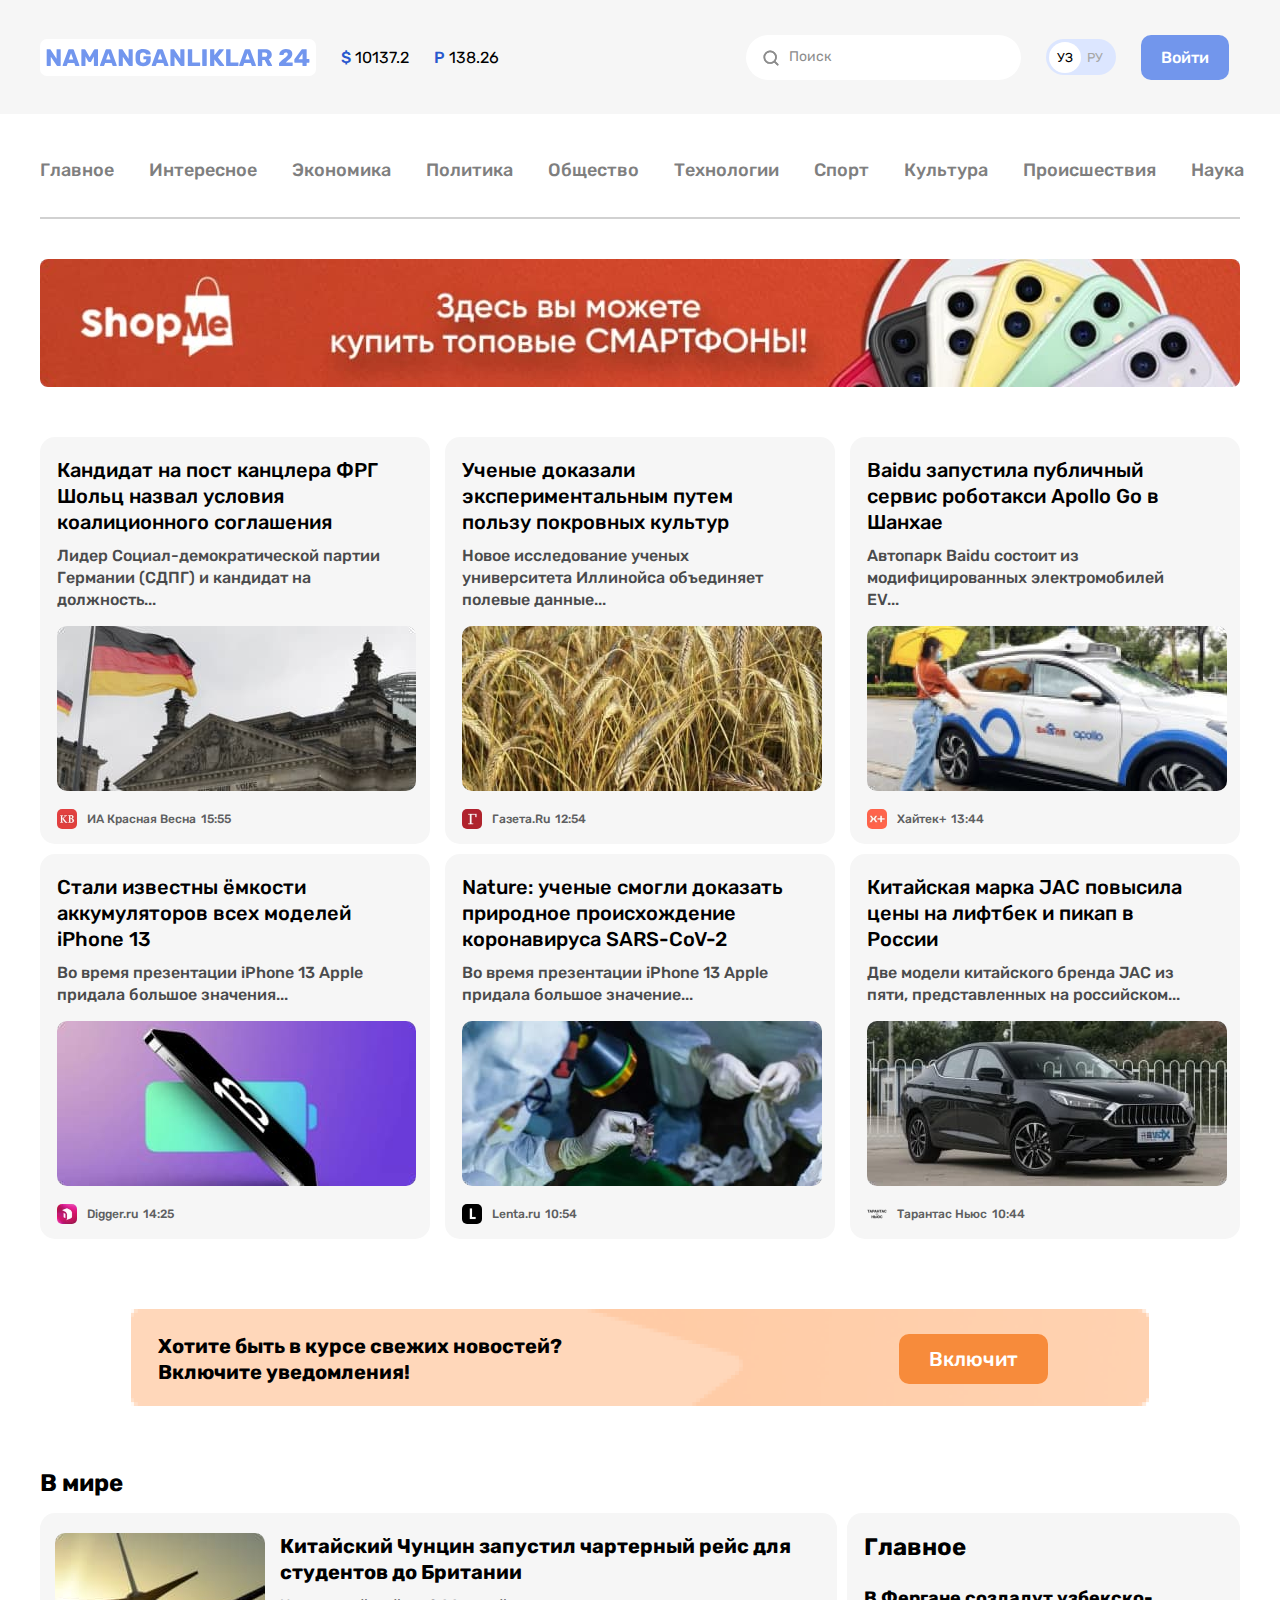
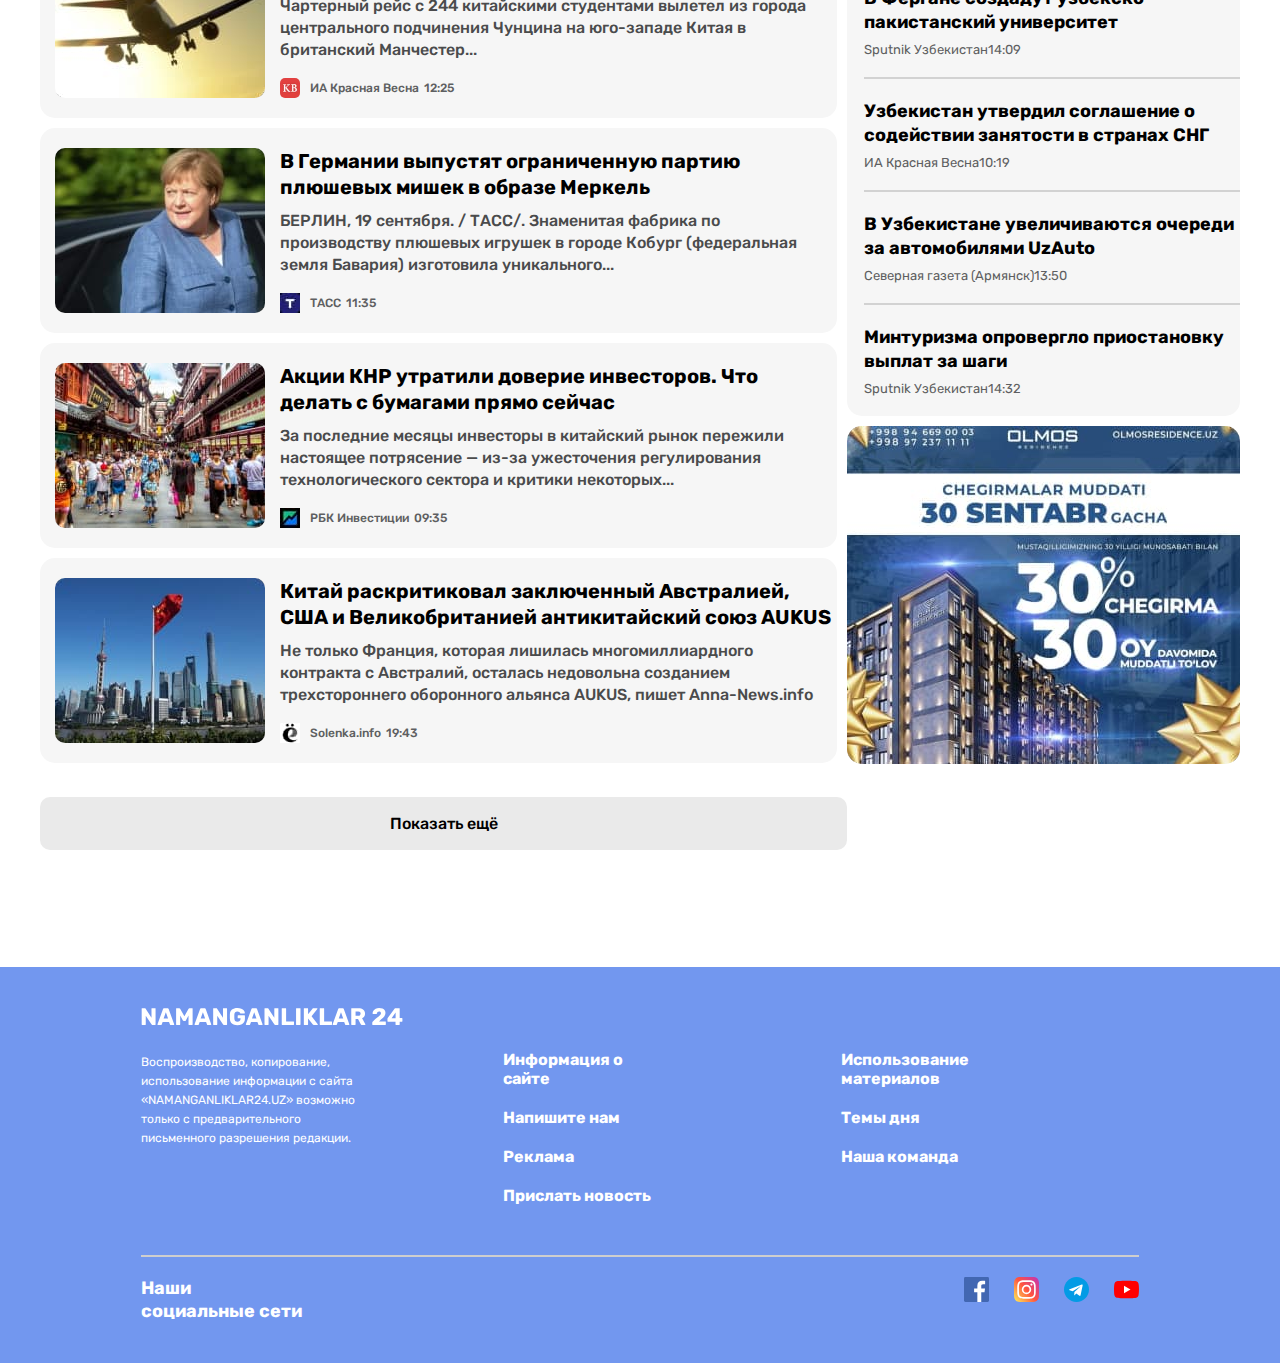
<file: index.html>
<!DOCTYPE html>
<html lang="en">
<head>
  <meta charset="UTF-8">
  <meta http-equiv="X-UA-Compatible" content="IE=edge">
  <meta name="viewport" content="width=device-width, initial-scale=1.0">
  <title>Namanganliklar 24</title>
  <link rel="stylesheet" href="./css/main.css">
</head>
<body>
  <header><!-- site header -->
    <section class="header-top"> <!-- section header top -->
      <div class="container">
        
        <h1 class="visually-hidden">Welcome to site "Namanganliklar 24"</h1>
        
        <div class="header-box"> <!-- header top -->
          <a class="site-logo-link" href="index.html"> <!-- site-logo-link -->
            <img class="site-logo" src="./images/logo.svg" alt="site logo">
            <!-- site-logo -->
          </a>
          
          
          <ol class="currency"> <!-- currency -->
            <li class="valuta first">
              <span class="icon">$</span>
              10137.2
            </li>
            <li class="valuta">
              <span class="icon">P</span> 
              138.26
            </li>
          </ol>
          
          <div class="ractangle"><!-- search section  -->
            <img class="search-img" src="./images/search.svg" alt="lupa" >
            <p class="search">
              Поиск
            </p> 
          </div> 
          
          <div class="translate">
            <!-- translate-section -->
            <a class="translate-uz" href="./index.html">
              УЗ
            </a>
            
            <a class="translate-ru" href="./index.html"> 
              РУ
            </a>
            
          </div>
          
          <a class="registration" href="#">
            Войти
          </a>
          
        </div>
        
      </div>
    </section>
    
    <section class="header-middle"> <!-- section site header middle -->
      
      <h2 class="visually-hidden">
        News list
      </h2>
      
      <div class="container">
        <nav class="site-nav">
          <ul class="header-list"> <!-- sections list -->
            <li class="header-sublist"> <!-- sections name -->
              <a class="header-section-link" href="#" >
                Главное
              </a>
            </li>
            <li class="header-sublist">
              <a class="header-section-link" href="./list.html">
                Интересное
              </a>
            </li>
            <li class="header-sublist">
              <a class="header-section-link" href="#">
                Экономика
              </a>
            </li>
            <li class="header-sublist">
              <a class="header-section-link" href="#">
                Политика
              </a>
            </li>
            <li class="header-sublist">
              <a class="header-section-link" href="#">
                Общество
              </a>
            </li>
            <li class="header-sublist">
              <a class="header-section-link" href="./article.html">
                Технологии
              </a>
            </li>
            <li class="header-sublist">
              <a class="header-section-link" href="#">
                Спорт
              </a>
            </li>
            <li class="header-sublist">
              <a class="header-section-link" href="#">
                Культура
              </a>
            </li>
            <li class="header-sublist">
              <a class="header-section-link" href="#">
                Происшествия
              </a>
            </li>
            <li class="header-sublist">
              <a class="header-section-link" href="#">
                Наука
              </a>
            </li>
          </ul>
          
          <span class="line"></span>
          
        </nav>
        
      </div>
    </section>
    
    <section class="header-bottom">
      <div class="container">
        
        <h2 class="visually-hidden">
          advertisement
        </h2>
        
        <aside class="adds">
          <a class="advertisement-link" href="https://www.shopme.uz" target="blank">
            <img class="advertisement" src="./images/adds.jpg"  alt="advertisement">
          </a>
        </aside>
      </div>
    </section>
    
  </header>
  
  
  <main class="site-main"><!-- site main -->
    <section class="main-top">
      <div class="container">
        
        <h2 class="visually-hidden">
          Blok news
        </h2>
        
        <ul class="main-list">
          <li class="main-sublist">
            <div class="main-textblok">
              <a class="main-link" href="#">
                <h3 class="main-title">
                  Кандидат на пост канцлера ФРГ Шольц назвал условия коалиционного соглашения
                </h3>
              </a>
              <p class="main-text">
                Лидер Социал-демократической партии Германии (СДПГ) и кандидат на должность...
              </p>
            </div>
            <img  class="main-pic"
            src="./images/Germany_flag.jpg" alt="news">
            <div class="timeblock">
              <img class="time-logo" src="./images/kilobayt.svg" alt="logo"> <p class="time-text"> ИА Красная Весна</p> <time class="time" datetime="15:55">15:55</time>
            </div>
          </li>
          <li class="main-sublist">
            <div class="main-textblok">
              <a class="main-link" href="#">
                <h3 class="main-title">
                  Ученые доказали экспериментальным путем пользу покровных культур
                </h3>
              </a>
              <p class="main-text">
                Новое исследование ученых университета Иллинойса объединяет полевые данные... 
              </p>
            </div>
            <img class="main-pic" src="./images/field.jpg" alt="news">
            
            <div class="timeblock">
              <img class="time-logo" src="./images/logog.svg" alt="logo"> <p class="time-text"> Газета.Ru </p> <time class="time" datetime="12:54">12:54</time>
            </div>
            
          </li>
          <li class="main-sublist main-item">
            <div class="main-textblok">
              <a class="main-link" href="#">
                <h3 class="main-title">
                  Baidu запустила публичный сервис роботакси Apollo Go в Шанхае
                </h3>
              </a>
              <p class="main-text">
                Автопарк Baidu состоит из модифицированных электромобилей EV... 
              </p>
            </div>
            <img class="main-pic" src="./images/car.jpg" alt="news">
            
            <div class="timeblock">
              <img class="time-logo" src="./images/logoj.svg" alt="logo"> <p class="time-text"> Хайтек+</p> <time class="time" datetime="13:44">13:44</time>
            </div>
            
          </li>
          <li class="main-sublist">
            <div class="main-textblok">
              <a class="main-link" href="#">
                <h3 class="main-title">
                  Стали известны ёмкости аккумуляторов всех моделей iPhone 13
                </h3>
              </a>
              <p class="main-text">
                Во время презентации iPhone 13 Apple придала большое значения...
              </p>
            </div>
            <img class="main-pic" src="./images/iphone.jpg" alt="news">
            
            <div class="timeblock">
              <img class="time-logo" src="./images/logotime.svg" alt="logo"> <p class="time-text">Digger.ru
              </p> <time class="time" datetime="14:25">14:25</time>
            </div>
            
          </li>
          <li class="main-sublist">
            <div class="main-textblok">
              <a class="main-link" href="#">
                <h3 class="main-title">
                  Nature: ученые смогли доказать природное происхождение коронавируса SARS-CoV-2
                </h3>
              </a>
              <p class="main-text">
                Во время презентации iPhone 13 Apple придала большое значение...
              </p>
            </div>
            <img class="main-pic" src="./images/sars.jpg" alt="news">
            
            <div class="timeblock">
              <img class="time-logo" src="./images/logofirst.svg" alt="logo"> <p class="time-text">Lenta.ru</p> <time class="time" datetime="10:54"> 10:54</time>
            </div>
            
          </li>
          <li class="main-sublist main-item">
            <div class="main-textblok">
              <a class="main-link" href="#">
                <h3 class="main-title">
                  Китайская марка JAC повысила цены на лифтбек и пикап в России
                </h3>
              </a>
              <p class="main-text">
                Две модели китайского бренда JAC из пяти, представленных на российском...
              </p>
            </div>
            <img class="main-pic" src="./images/black_car.jpg" alt="news">
            
            <div class="timeblock">
              <img class="time-logo" src="./images/logotext.svg" alt="logo"> <p class="time-text">Тарантас Ньюс </p> <time class="time" datetime="10:44">10:44</time>
            </div>
            
          </li>
        </ul>
      </div>
    </section>
    
    <section class="main-top-widget"> <!-- site modal -->
      <div class="container">
        <div class="main-widget">
          <div class="title-box">
            <h3 class="widget-title">
              Хотите быть в курсе свежих новостей?  Включите уведомления!
            </h3>
          </div>
          
          <a class="widget-link" href="#">
            Включит 
          </a>
          
        </div>
      </div>
    </section>
    
    <section class="main-middle">
      <div class="container">
        
        <h2 class="world-news-title">
          В мире
        </h2>
        
        <div class="news">
          
          <div class="world-news"> 
            
            <ul class="news-list">
              
              <li class="news-item"> <!-- news-list -->
                <img class="world-news-img" src="./images/plane.jpg" alt="British airlanes plane"> <!-- newsimage -->
                <div class="middle-boxs">
                  <a class="news-title-link" href="#">
                    <h3 class="news-title"> <!-- news title -->
                      Китайский Чунцин запустил чартерный рейс для студентов до Британии
                    </h3>
                  </a>
                  <p class="world-news-text"> <!-- news text -->
                    Чартерный рейс с 244 китайскими студентами вылетел из города центрального подчинения Чунцина на юго-западе Китая в британский Манчестер...
                  </p>
                  
                  <div class="time-box"> <!-- news time -->
                    <img class="time-img" src="./images/kilobayt.svg" alt="ИА Красная Весна">
                    <p class="time-text">
                      ИА Красная Весна 
                    </p>
                    <time class="time" datetime="12:25">
                      12:25
                    </time>
                  </div>
                  
                </div> 
                
                
                
              </li>
              
              <li class="news-item"> <!-- news-list -->
                <img class="world-news-img" src="./images/Markel.jpg" alt="Angela Markel"> <!-- news image -->
                <div class="middle-boxs">
                  <a class="news-title-link" href="#">
                    <h3 class="news-title"> <!-- news title -->
                      В Германии выпустят ограниченную партию плюшевых мишек в образе Меркель
                    </h3>
                  </a>
                  <p class="world-news-text"> <!-- news text -->
                    БЕРЛИН, 19 сентября. / ТАСС/. Знаменитая фабрика по производству плюшевых игрушек в городе Кобург (федеральная земля Бавария) изготовила уникального...
                  </p>
                  
                  <div class="time-box"> <!-- news time -->
                    <img class="time-img" src="./images/t.jpg" alt="TACC information agency">
                    <p class="time-text">
                      ТАСС 
                    </p>
                    <time class="time" datetime="11:35">
                      11:35
                    </time>
                  </div>
                  
                </div>
                
              </li>
              
              <li class="news-item"> <!-- news-list -->
                <img class="world-news-img" src="./images/china.jpg" alt="SKR"> <!-- news image -->
                <div class="middle-boxs">
                  <a class="news-title-link" href="#">
                    <h3 class="news-title"> <!-- news title -->
                      Акции КНР утратили доверие инвесторов. Что делать с бумагами прямо сейчас
                    </h3>
                  </a>
                  <p class="world-news-text"> <!-- news text -->
                    За последние месяцы инвесторы в китайский рынок пережили настоящее потрясение — из-за ужесточения регулирования технологического сектора и критики некоторых...
                  </p>
                  
                  <div class="time-box"> <!-- news time -->
                    <img class="time-img" src="./images/dinamic.jpg" alt="РБК Инвестиции">
                    <p class="time-text">
                      РБК Инвестиции 
                    </p>
                    <time class="time" datetime="09:35">
                      09:35
                    </time>
                  </div>
                  
                </div>
                
              </li>
              
              <li class="news-item"> <!-- news-list -->
                <img class="world-news-img" src="./images/flag.jpg" alt="China's flag"> <!-- news image -->
                <div class="middle-boxs">
                  <a class="news-title-link" href="#">
                    <h3 class="news-title titles"> <!-- news title -->
                      Китай раскритиковал заключенный Австралией, США и Великобританией антикитайский союз AUKUS
                    </h3>
                  </a>
                  <p class="world-news-text texts"> <!-- news text -->
                    Не только Франция, которая лишилась многомиллиардного контракта с Австралий, осталась недовольна созданием трехстороннего оборонного альянса AUKUS, пишет Anna-News.info
                  </p>
                  
                  <div class="time-box"> <!-- news time -->
                    <img class="time-img" src="./images/icon.jpg" alt="Solenka.info">
                    <p class="time-text">
                      Solenka.info 
                    </p>
                    <time class="time" datetime="19:43">
                      19:43
                    </time>
                  </div>
                  
                </div>
              </li>
            </ul>
            
            <a class="view-link" href="./list.html">
              Показать ещё 
            </a>
            
          </div>
          
          <div class="local-news">
            
            <ul class="local-list">
              
              <li class="local-item">
                <h2 class="local-news-title">
                  Главное
                </h2>
                <a class="local-link" href="#">
                  <h3 class="local-title">
                    В Фергане создадут узбекско-пакистанский университет
                  </h3>
                </a>
                <div class="local-time">
                  <p class="local-time-source">
                    Sputnik Узбекистан 
                  </p>
                  <time class="local-time" datetime="14:09">
                    14:09
                  </time>
                </div>
                
                <span class="local-line"></span>
                
              </li>
              
              <li class="local-item">
                <a class="local-link" href="#">
                  <h3 class="local-title">
                    Узбекистан утвердил соглашение о содействии занятости в странах СНГ
                  </h3>
                </a>
                <div class="local-time">
                  <p class="local-time-source">
                    ИА Красная Весна 
                  </p>
                  <time class="local-time" datetime="10:19">
                    10:19
                  </time>
                </div>
                
                <span class="local-line"></span>
                
              </li>
              
              <li class="local-item">
                <a class="local-link" href="#">
                  <h3 class="local-title">
                    В Узбекистане увеличиваются очереди за автомобилями UzAuto
                  </h3>
                </a>
                <div class="local-time">
                  <p class="local-time-source">
                    Северная газета (Армянск) 
                  </p>
                  <time class="local-time" datetime="13:50">
                    13:50
                  </time>
                </div>
                
                <span class="local-line"></span>
                
              </li>
              
              <li class="local-item">
                <a class="local-link" href="#">
                  <h3 class="local-title">
                    Минтуризма опровергло приостановку выплат за шаги
                  </h3>
                </a>
                <div class="local-time">
                  <p class="local-time-source">
                    Sputnik Узбекистан 
                  </p>
                  <time class="local-time" datetime="14:32">
                    14:32
                  </time>
                </div>
                
              </li>
            </ul>
            
            <aside class="ads">
              <a class="ads-link" href="https://olmosresidence.uz/" target="blank">
                <img class="ads-img" src="./images/ads.jpg" alt="olmos revisence" >
              </a>
            </aside>
            
          </div>
          
        </div>
        
      </div>
    </section>
    
  </main>
  
  <footer class="site-footer">
    <div class="footer-container">
      <div class="footer-box">
        <div class="about-site">
          <a class="footer-logo-link" href="./index.html">
            <img class="footer-logo" src="./images/footer.svg" alt="site name">
          </a>
          <div class="footer-about-sites">
            <p class="footer-about-site">
              Воспроизводство, копирование, использование информации с сайта «NAMANGANLIKLAR24.UZ» возможно только с предварительного письменного разрешения редакции.
            </p>
          </div>
        </div>
        <div class="footer-menu"><!-- footer menu -->
          <ul class="footer-list"><!-- footer- left -list -->
            <li class="footer-item">
              <a class="footer-link" href="#">
                <strong class="footer-title">
                  Информация о сайте
                </strong>
              </a>
            </li>
            
            <li class="footer-item">
              <a class="footer-link" href="#">
                <strong class="footer-title">
                  Напишите нам
                </strong>
              </a>
            </li>
            
            <li class="footer-item">
              <a class="footer-link" href="#">
                <strong class="footer-title">
                  Реклама
                </strong>
              </a>
            </li>
            
            <li class="footer-item">
              <a class="footer-link" href="#">
                <strong class="footer-title">
                  Прислать новость
                </strong>
              </a>
            </li>
          </ul>
          
          <ul class="footer-list"><!-- footer-right-list -->
            <li class="footer-item">
              <a class="footer-link" href="#">
                <strong class="footer-title">
                  Использование материалов
                </strong>
              </a>
            </li>
            
            <li class="footer-item">
              <a class="footer-link" href="#">
                <strong class="footer-title">
                  Темы дня
                </strong>
              </a>
            </li>
            
            <li class="footer-item">
              <a class="footer-link" href="#">
                <strong class="footer-title">
                  Наша команда
                </strong>
              </a>
            </li>
          </ul>
          
        </div>
      </div>
      
      <span class="footer-line"></span>
      
      <div class="footer-social-page"> <!-- footer socail pages  -->
        
        <div class="pages-title">
          <strong class="social-pages">
            Наши социальные сети
          </strong>
        </div>
        
        <ul class="social-network">
          <li class="social-item"><!-- facebook -->
            <a class="social-networking-link" href="https://www.facebook.com/namanganliklar24" target="blank">
              <img class="social-img" src="./images/facebook.svg" alt="facebook icon">
            </a>
          </li>
          
          <li class="social-item"><!-- instagram -->
            <a class="social-networking-link" href="https://www.instagram.com/namanganliklar24.uz/" target="blank">
              <img class="social-img" src="./images/instagram.svg" alt="instagram icon">
            </a>
          </li>
          
          <li class="social-item"><!-- telegram -->
            <a class="social-networking-link" href="https://telegram.me/s/namanganliklar?q=%23NAMANGANLIKLARr" target="blank">
              <img class="social-img" src="./images/telegram.svg" alt="telegram icon">
            </a>
          </li>
          
          <li class="social-item"><!-- youtube -->
            <a class="social-networking-link" href="https://www.youtube.com/channel/UC3qE3XZY4VpzOEAWNxgYrzQ" target="blank">
              <img class="social-img" src="./images/youtube.svg" alt="youtube icon">
            </a>
          </li>
          
        </ul>
        
      </div>
    </div>
  </footer>
  
</body>
</html>
</file>
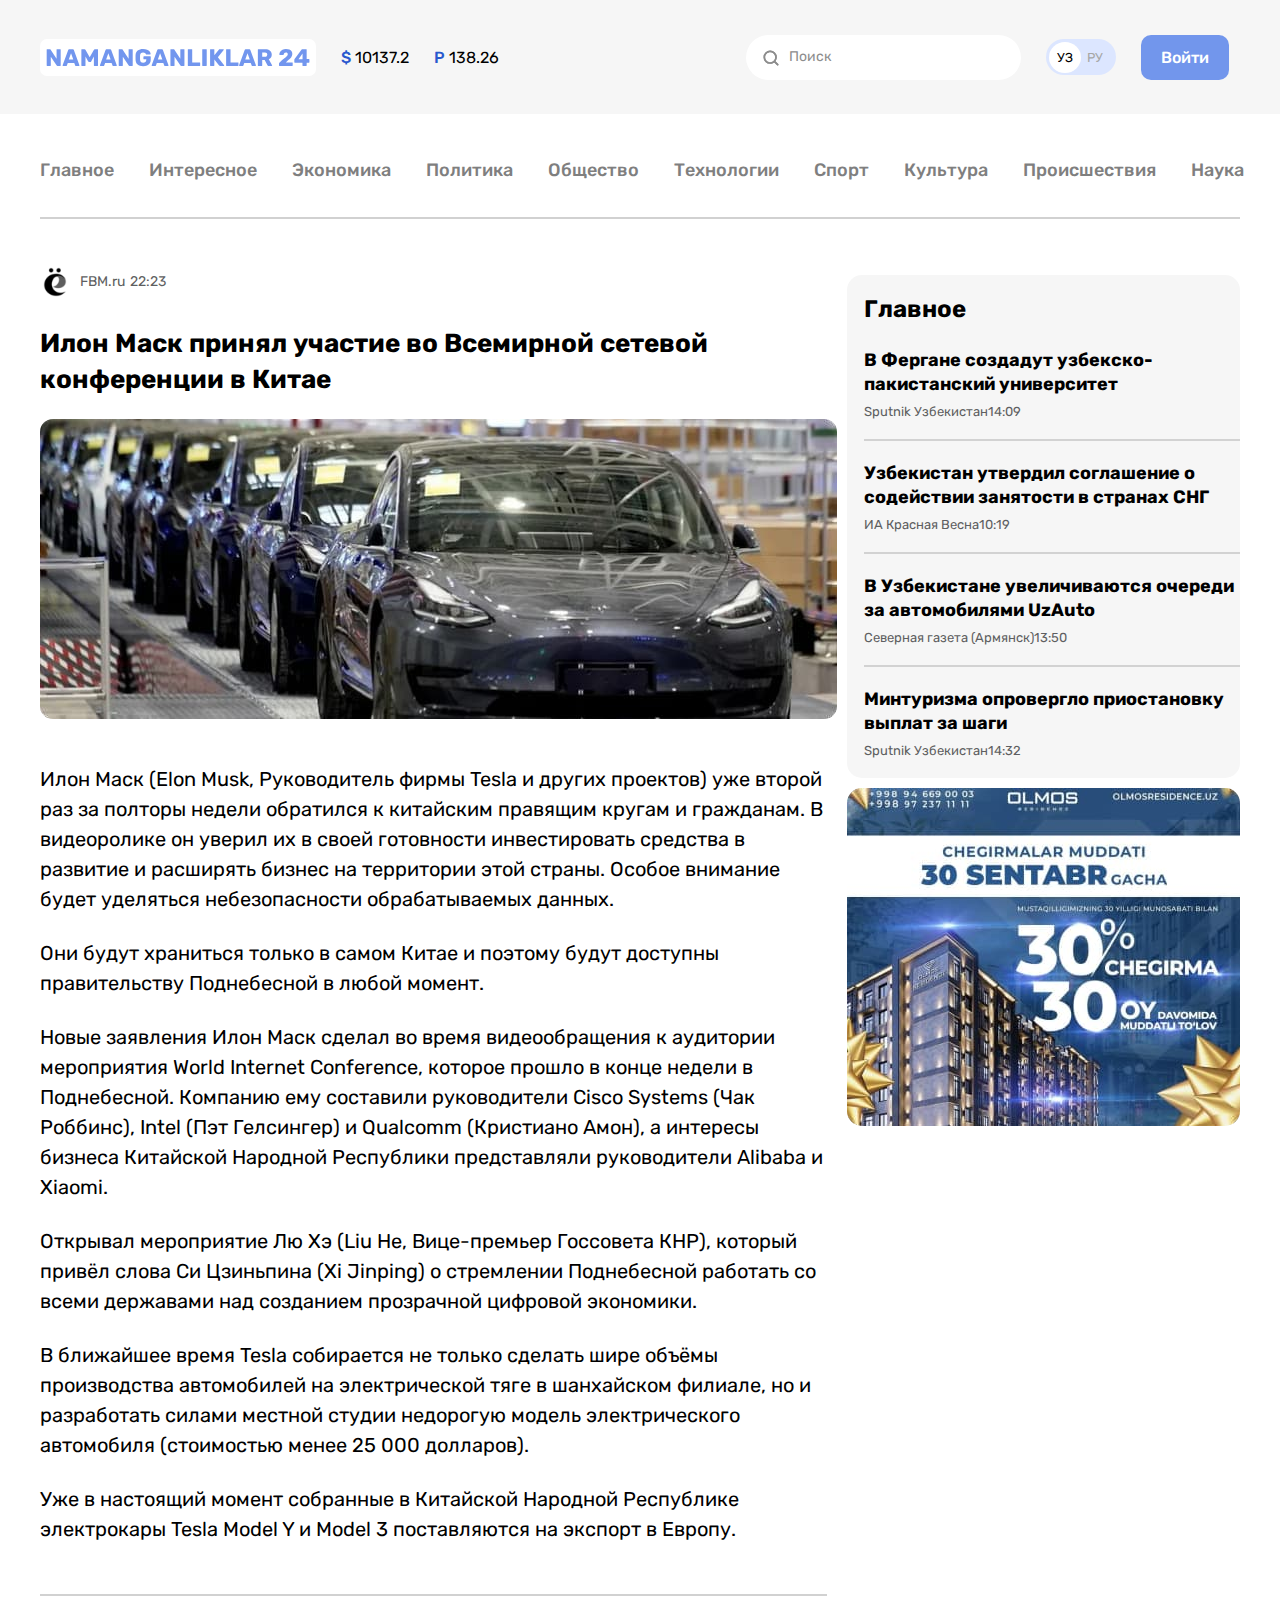
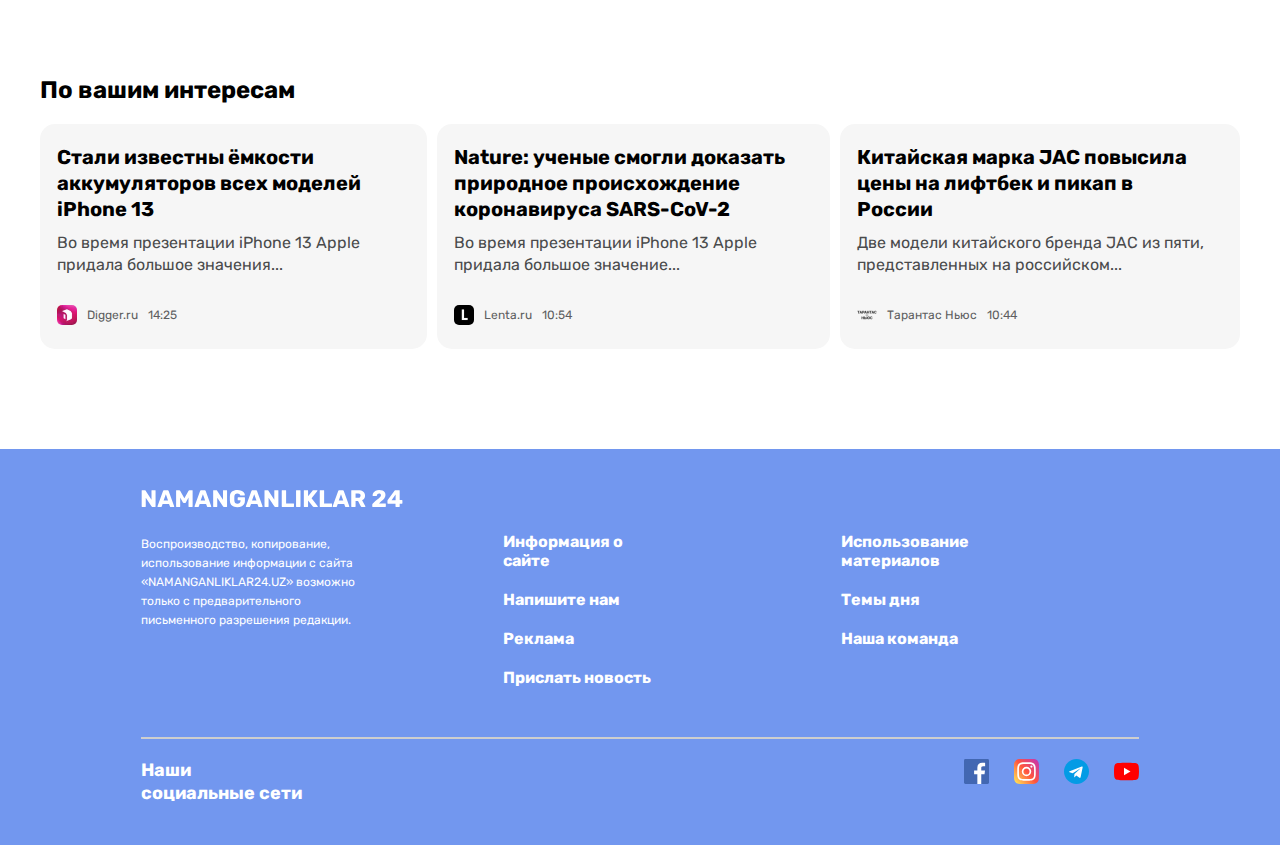
<file: article.html>
<!DOCTYPE html>
<html lang="ru">
<head>
  <meta charset="UTF-8">
  <meta http-equiv="X-UA-Compatible" content="IE=edge">
  <meta name="viewport" content="width=device-width, initial-scale=1.0">
  <title>Namanganliklar 24</title>
  <link rel="stylesheet" href="./css/main.css">
</head>
<body>
  
  <header><!-- site header -->
    <section class="header-top"> <!-- section header top -->
      <div class="container">
        
        <h1 class="visually-hidden">Welcome to site "Namanganliklar 24"</h1>
        
        <div class="header-box"> <!-- header top -->
          <a class="site-logo-link" href="index.html"> <!-- site-logo-link -->
            <img class="site-logo" src="./images/logo.svg" alt="site logo">
            <!-- site-logo -->
          </a>
          
          
          <ol class="currency"> <!-- currency -->
            <li class="valuta first">
              <span class="icon">$</span>
              10137.2
            </li>
            <li class="valuta">
              <span class="icon">P</span> 
              138.26
            </li>
          </ol>
          
          <div class="ractangle"><!-- search section  -->
            <img class="search-img" src="./images/search.svg" alt="lupa" >
            <p class="search">
              Поиск
            </p> 
          </div> 
          
          <div class="translate">
            <!-- translate-section -->
            <a class="translate-uz" href="./index.html">
              УЗ
            </a>
            
            <a class="translate-ru" href="./index.html"> 
              РУ
            </a>
            
          </div>
          
          <a class="registration" href="#">
            Войти
          </a>
          
        </div>
        
      </div>
    </section>
    
    <section class="header-middle"> <!-- section site header middle -->
      
      <h2 class="visually-hidden">
        News list
      </h2>
      
      <div class="container">
        <nav class="site-nav">
          <ul class="header-list"> <!-- sections list -->
            <li class="header-sublist"> <!-- sections name -->
              <a class="header-section-link" href="#" >
                Главное
              </a>
            </li>
            <li class="header-sublist">
              <a class="header-section-link" href="./list.html">
                Интересное
              </a>
            </li>
            <li class="header-sublist">
              <a class="header-section-link" href="#">
                Экономика
              </a>
            </li>
            <li class="header-sublist">
              <a class="header-section-link" href="#">
                Политика
              </a>
            </li>
            <li class="header-sublist">
              <a class="header-section-link" href="#">
                Общество
              </a>
            </li>
            <li class="header-sublist">
              <a class="header-section-link" href="./article.html">
                Технологии
              </a>
            </li>
            <li class="header-sublist">
              <a class="header-section-link" href="#">
                Спорт
              </a>
            </li>
            <li class="header-sublist">
              <a class="header-section-link" href="#">
                Культура
              </a>
            </li>
            <li class="header-sublist">
              <a class="header-section-link" href="#">
                Происшествия
              </a>
            </li>
            <li class="header-sublist">
              <a class="header-section-link" href="#">
                Наука
              </a>
            </li>
          </ul>
          
          <span class="line"></span>
          
        </nav>
        
      </div>
    </section>
    
  </header>
  
  <main class="site-main"><!-- site main -->
    
    <section class="main-middle">
      <div class="container">
        
        <div class="news"><!-- news list -->
          
          <div class="world-news"> 
            
            <div class="article-time">
              <img class="article-img" src="./images/big-icon.svg" alt="FBM.ru" >
              <p class="article-time-text">
                FBM.ru 
              </p>
              <time class="article-time" datetime="22:23">
                22:23
              </time>
            </div>
            
            <h2 class="article-title">
              Илон Маск принял участие во Всемирной сетевой конференции в Китае
            </h2>
            
            <img class="page-images" src="./images/tesla-car.jpg" width="797" alt="Tesla">
            
            <p class="article-main-text"> <!-- page text -->
              Илон Маск (Elon Musk, Руководитель фирмы Tesla и других проектов) уже второй раз за полторы недели обратился к китайским правящим кругам и гражданам. В видеоролике он уверил их в своей готовности инвестировать средства в развитие и расширять бизнес на территории этой страны. Особое внимание будет уделяться небезопасности обрабатываемых данных. 
            </p>
            <p class="article-main-text"><!-- page text -->
              Они будут храниться только в самом Китае и поэтому будут доступны правительству Поднебесной в любой момент.
            </p>
            <p class="article-main-text"><!-- page text -->
              Новые заявления Илон Маск сделал во время видеообращения к аудитории мероприятия World Internet Conference, которое прошло в конце недели в Поднебесной. Компанию ему составили руководители Cisco Systems (Чак Роббинс), Intel (Пэт Гелсингер) и Qualcomm (Кристиано Амон), а интересы бизнеса Китайской Народной Республики представляли руководители Alibaba и Xiaomi. 
            </p>
            <p class="article-main-text"><!-- page text -->
              Открывал мероприятие Лю Хэ (Liu He, Вице-премьер Госсовета КНР), который привёл слова Си Цзиньпина (Xi Jinping) о стремлении Поднебесной работать со всеми державами над созданием прозрачной цифровой экономики.
            </p>
            <p class="article-main-text"><!-- page text -->
              В ближайшее время Tesla собирается не только сделать шире объёмы производства автомобилей на электрической тяге в шанхайском филиале, но и разработать силами местной студии недорогую модель электрического автомобиля (стоимостью менее 25 000 долларов).
            </p>
            <p class="article-main-text article-texts"><!-- page text -->
              Уже в настоящий момент собранные в Китайской Народной Республике электрокары Tesla Model Y и Model 3 поставляются на экспорт в Европу.
            </p>
            
            <span class="article-line"></span>
            
          </div>
          
          <div class="local-news"> <!-- glavnaya -->
            
            <ul class="local-list">
              
              <li class="local-item"><!-- local news -->
                <h2 class="local-news-title">
                  Главное
                </h2>
                <a class="local-link" href="#">
                  <h3 class="local-title">
                    В Фергане создадут узбекско-пакистанский университет
                  </h3>
                </a>
                <div class="local-time">
                  <p class="local-time-source">
                    Sputnik Узбекистан 
                  </p>
                  <time class="local-time" datetime="14:09">
                    14:09
                  </time>
                </div>
                
                <span class="local-line"></span>
                
              </li>
              
              <li class="local-item"><!-- local news -->
                <a class="local-link" href="#">
                  <h3 class="local-title">
                    Узбекистан утвердил соглашение о содействии занятости в странах СНГ
                  </h3>
                </a>
                <div class="local-time">
                  <p class="local-time-source">
                    ИА Красная Весна 
                  </p>
                  <time class="local-time" datetime="10:19">
                    10:19
                  </time>
                </div>
                
                <span class="local-line"></span>
                
              </li>
              
              <li class="local-item"><!-- local news -->
                <a class="local-link" href="#">
                  <h3 class="local-title">
                    В Узбекистане увеличиваются очереди за автомобилями UzAuto
                  </h3>
                </a>
                <div class="local-time">
                  <p class="local-time-source">
                    Северная газета (Армянск) 
                  </p>
                  <time class="local-time" datetime="13:50">
                    13:50
                  </time>
                </div>
                
                <span class="local-line"></span>
                
              </li>
              
              <li class="local-item"> <!-- local news -->
                <a class="local-link" href="#">
                  <h3 class="local-title">
                    Минтуризма опровергло приостановку выплат за шаги
                  </h3>
                </a>
                <div class="local-time">
                  <p class="local-time-source">
                    Sputnik Узбекистан 
                  </p>
                  <time class="local-time" datetime="14:32">
                    14:32
                  </time>
                </div>
                
              </li>
            </ul>
            
            <aside class="ads">
              <a class="ads-link" href="https://olmosresidence.uz/" target="blank">
                <img class="ads-img" src="./images/ads.jpg" alt="olmos revisence" >
              </a>
            </aside>
            
          </div>
          
        </div>
        
        <div class="block-news">
          <h2 class="block-news-tile">
            По вашим интересам
          </h2>
          <ul class="block-news-list">
            <li class="block-news-item">
              <a class="article-block-link" href="#">
                <h3 class="item-title">
                  Стали известны ёмкости аккумуляторов всех моделей iPhone 13
                </h3>
              </a>
              <p class="item-text">
                Во время презентации iPhone 13 Apple придала большое значения...
              </p>
              <div class="article-source">
                <img class="article-source-img" src="./images/magis.svg" alt="Digger.ru">
                <p class="article-source-text">
                  Digger.ru 
                </p>
                <time class="time-source" datetime="14:25">
                  14:25
                </time>
              </div>
            </li>
            
            <li class="block-news-item">
              <div class="sars">
                <a class="article-block-link" href="#">
                  <h3 class="item-title">
                    Nature: ученые смогли доказать природное происхождение коронавируса SARS-CoV-2
                  </h3>
                </a>
              </div>
              <p class="item-text">
                Во время презентации iPhone 13 Apple придала большое значение...
              </p>
              <div class="article-source">
                <img class="article-source-img" src="./images/ll.svg" alt="Lenta.ru ">
                <p class="article-source-text">
                  Lenta.ru 
                </p>
                <time class="time-source" datetime="10:54">
                  10:54
                </time>
              </div>
            </li>
            
            <li class="block-news-item news-item-secound">
              <a class="article-block-link" href="#">
                <h3 class="item-title">
                  Китайская марка JAC повысила цены на лифтбек и пикап в России
                </h3>
              </a>
              <p class="item-text">
                Две модели китайского бренда JAC из пяти, представленных на российском...
              </p>
              <div class="article-source">
                <img class="article-source-img" src="./images/tarantas.svg" alt="Тарантас Ньюс">
                <p class="article-source-text">
                  Тарантас Ньюс 
                </p>
                <time class="time-source" datetime="10:44">
                  10:44
                </time>
              </div>
            </li>
            
          </ul>
        </div>
        
      </div>
    </section>
    
  </main>
  
  <footer class="site-footer">
    <div class="footer-container">
      <div class="footer-box"> <!-- footer top -->
        <div class="about-site"><!-- footer logo -->
          <a class="footer-logo-link" href="./index.html">
            <img class="footer-logo" src="./images/footer.svg" alt="site name">
          </a>
          <div class="footer-about-sites">
            <p class="footer-about-site"><!-- about site -->
              Воспроизводство, копирование, использование информации с сайта «NAMANGANLIKLAR24.UZ» возможно только с предварительного письменного разрешения редакции.
            </p>
          </div>
        </div>
        <div class="footer-menu"><!-- footer-menu -->
          <ul class="footer-list"> <!-- footer left list -->
            <li class="footer-item">
              <a class="footer-link" href="#">
                <strong class="footer-title">
                  Информация о сайте
                </strong>
              </a>
            </li>
            
            <li class="footer-item">
              <a class="footer-link" href="#">
                <strong class="footer-title">
                  Напишите нам
                </strong>
              </a>
            </li>
            
            <li class="footer-item">
              <a class="footer-link" href="#">
                <strong class="footer-title">
                  Реклама
                </strong>
              </a>
            </li>
            
            <li class="footer-item">
              <a class="footer-link" href="#">
                <strong class="footer-title">
                  Прислать новость
                </strong>
              </a>
            </li>
          </ul>
          
          <ul class="footer-list"><!-- footer right list -->
            <li class="footer-item">
              <a class="footer-link" href="#">
                <strong class="footer-title">
                  Использование материалов
                </strong>
              </a>
            </li>
            
            <li class="footer-item">
              <a class="footer-link" href="#">
                <strong class="footer-title">
                  Темы дня
                </strong>
              </a>
            </li>
            
            <li class="footer-item">
              <a class="footer-link" href="#">
                <strong class="footer-title">
                  Наша команда
                </strong>
              </a>
            </li>
          </ul>
          
        </div>
      </div>
      
      <span class="footer-line"></span>
      
      <div class="footer-social-page"><!-- social pages -->
        
        <div class="pages-title">
          <strong class="social-pages">
            Наши социальные сети
          </strong>
        </div>
        
        <ul class="social-network"><!-- facebook -->
          <li class="social-item">
            <a class="social-networking-link" href="https://www.facebook.com/namanganliklar24" target="blank">
              <img class="social-img" src="./images/facebook.svg" alt="facebook icon">
            </a>
          </li>
          
          <li class="social-item"><!-- instagram -->
            <a class="social-networking-link" href="https://www.instagram.com/namanganliklar24.uz/" target="blank">
              <img class="social-img" src="./images/instagram.svg" alt="instagram icon">
            </a>
          </li>
          
          <li class="social-item"><!-- telegram -->
            <a class="social-networking-link" href="https://telegram.me/s/namanganliklar?q=%23NAMANGANLIKLARr" target="blank">
              <img class="social-img" src="./images/telegram.svg" alt="telegram icon">
            </a>
          </li>
          
          <li class="social-item"><!-- youtube -->
            <a class="social-networking-link" href="https://www.youtube.com/channel/UC3qE3XZY4VpzOEAWNxgYrzQ" target="blank">
              <img class="social-img" src="./images/youtube.svg" alt="youtube icon">
            </a>
          </li>
          
        </ul>
        
      </div>
    </div>
  </footer>
</body>
</html>
</file>
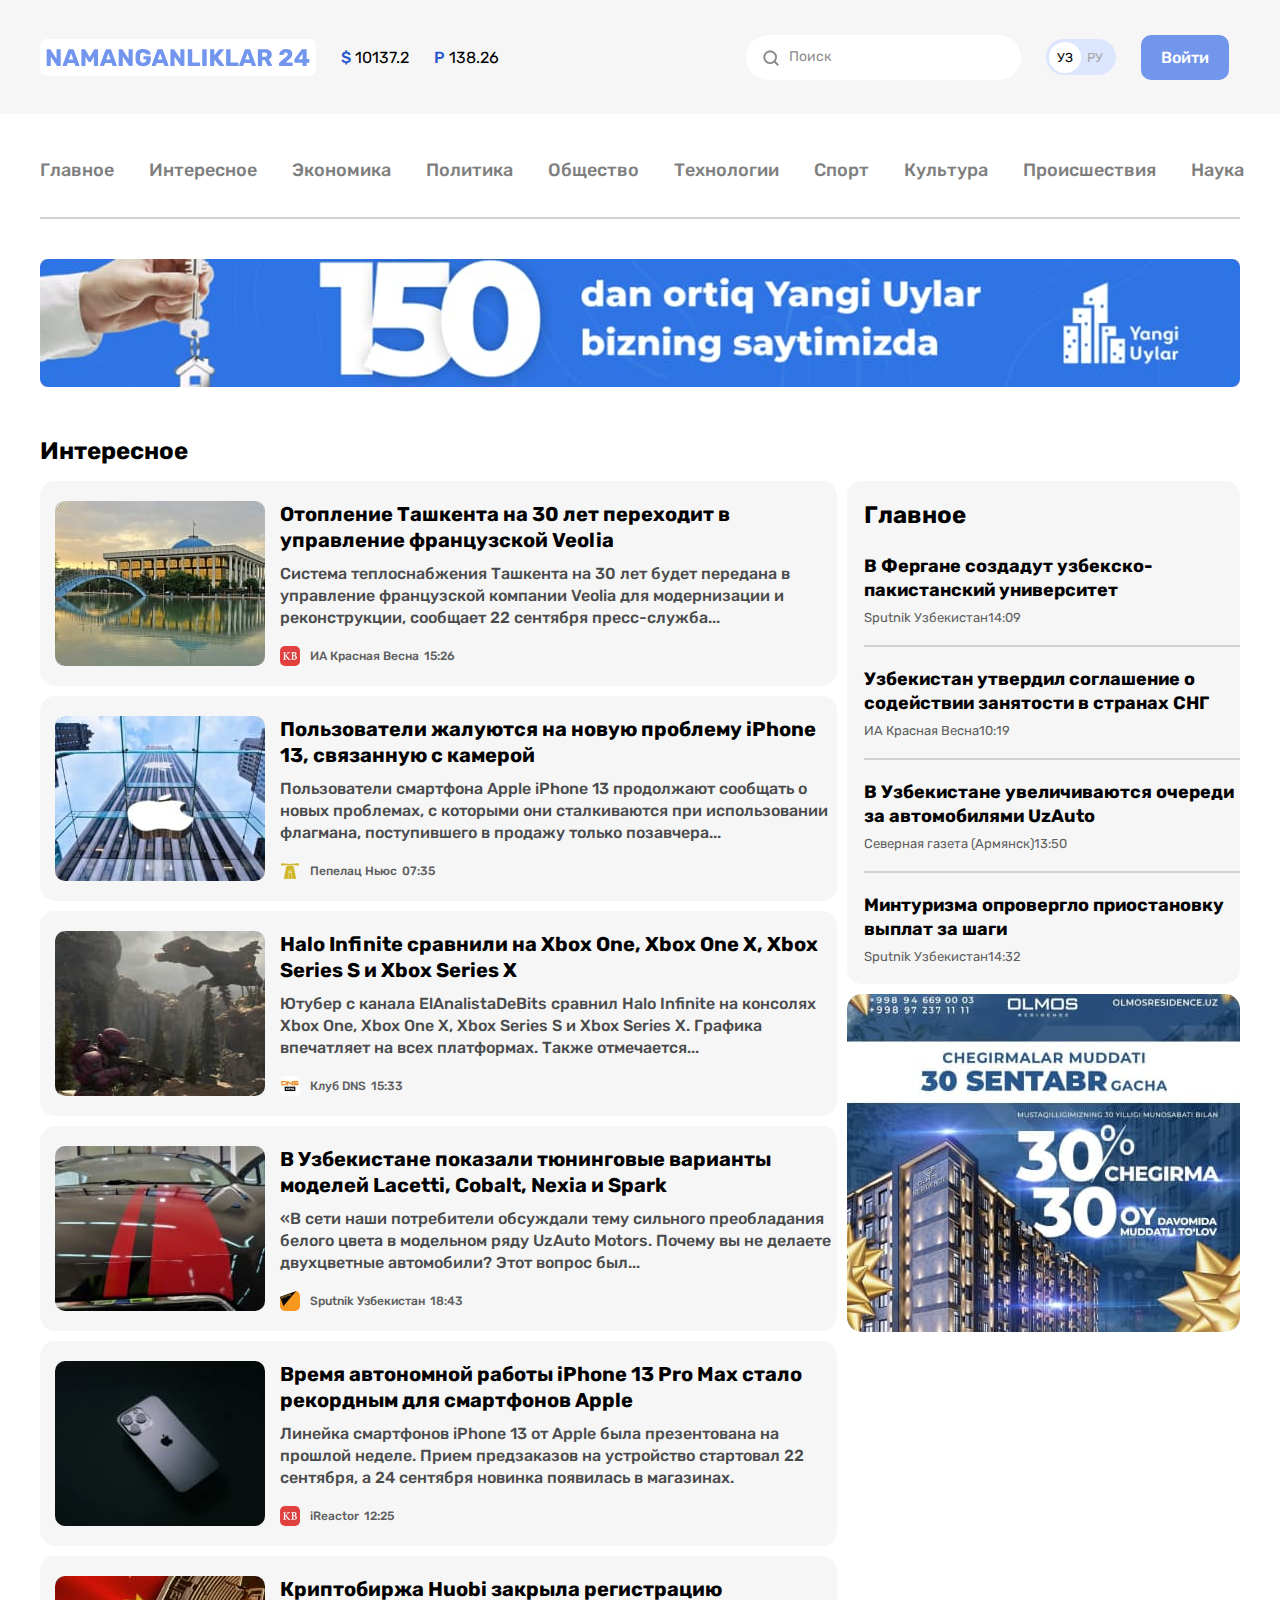
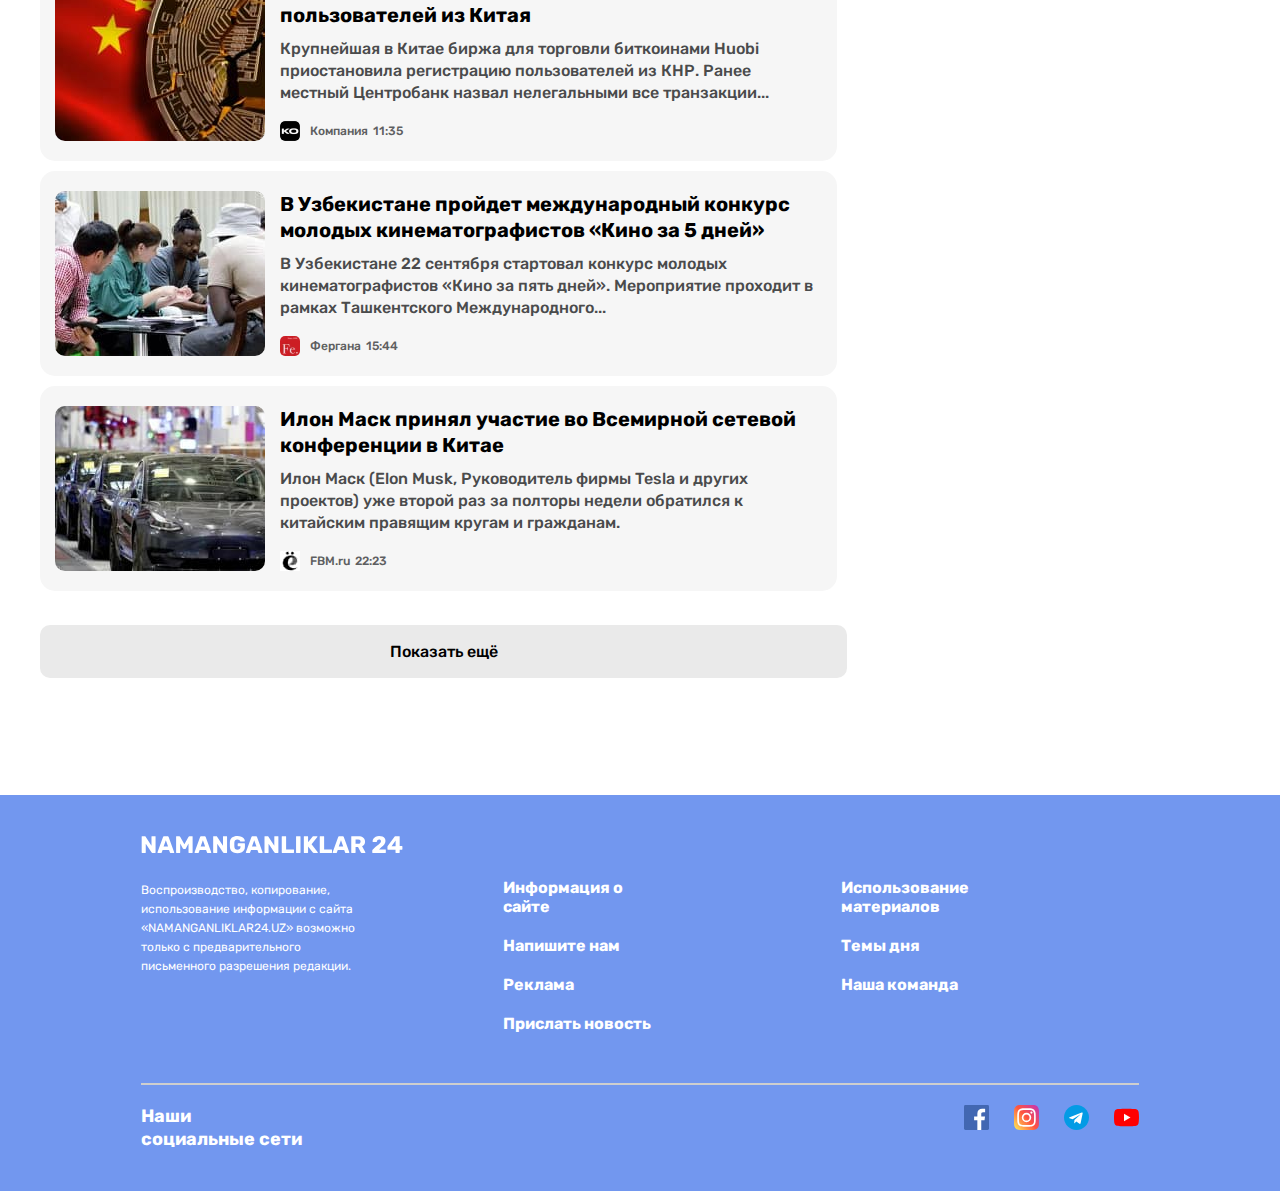
<file: list.html>
<!DOCTYPE html>
<html lang="en">
<head>
  <meta charset="UTF-8">
  <meta http-equiv="X-UA-Compatible" content="IE=edge">
  <meta name="viewport" content="width=device-width, initial-scale=1.0">
  <title>Namanganliklar 24</title>
  <link rel="stylesheet" href="./css/main.css">
</head>
<body>
  
  <header><!-- site header -->
    <section class="header-top"> <!-- section header top -->
      <div class="container">
        
        <h1 class="visually-hidden">Welcome to site "Namanganliklar 24"</h1>
        
        <div class="header-box"> <!-- header top -->
          <a class="site-logo-link" href="index.html"> <!-- site-logo-link -->
            <img class="site-logo" src="./images/logo.svg" alt="site logo">
            <!-- site-logo -->
          </a>
          
          
          <ol class="currency"> <!-- currency -->
            <li class="valuta first">
              <span class="icon">$</span>
              10137.2
            </li>
            <li class="valuta">
              <span class="icon">P</span> 
              138.26
            </li>
          </ol>
          
          <div class="ractangle"><!-- search section  -->
            <img class="search-img" src="./images/search.svg" alt="lupa" >
            <p class="search">
              Поиск
            </p> 
          </div> 
          
          <div class="translate">
            <!-- translate-section -->
            <a class="translate-uz" href="./index.html">
              УЗ
            </a>
            
            <a class="translate-ru" href="./index.html"> 
              РУ
            </a>
            
          </div>
          
          <a class="registration" href="#">
            Войти
          </a>
          
        </div>
        
      </div>
    </section>
    
    <section class="header-middle"> <!-- section site header middle -->
      
      <h2 class="visually-hidden">
        News list
      </h2>
      
      <div class="container">
        <nav class="site-nav">
          <ul class="header-list"> <!-- sections list -->
            <li class="header-sublist"> <!-- sections name -->
              <a class="header-section-link" href="#" >
                Главное
              </a>
            </li>
            <li class="header-sublist">
              <a class="header-section-link" href="./list.html">
                Интересное
              </a>
            </li>
            <li class="header-sublist">
              <a class="header-section-link" href="#">
                Экономика
              </a>
            </li>
            <li class="header-sublist">
              <a class="header-section-link" href="#">
                Политика
              </a>
            </li>
            <li class="header-sublist">
              <a class="header-section-link" href="#">
                Общество
              </a>
            </li>
            <li class="header-sublist">
              <a class="header-section-link" href="./article.html">
                Технологии
              </a>
            </li>
            <li class="header-sublist">
              <a class="header-section-link" href="#">
                Спорт
              </a>
            </li>
            <li class="header-sublist">
              <a class="header-section-link" href="#">
                Культура
              </a>
            </li>
            <li class="header-sublist">
              <a class="header-section-link" href="#">
                Происшествия
              </a>
            </li>
            <li class="header-sublist">
              <a class="header-section-link" href="#">
                Наука
              </a>
            </li>
          </ul>
          
          <span class="line"></span>
          
        </nav>
        
      </div>
    </section>
    
    <section class="header-bottom">
      <div class="container">
        
        <h2 class="visually-hidden">
          advertisement
        </h2>
        
        <aside class="adds">
          <a class="advertisement-link" href="https://yangiuylar.uz/" target="blank">
            <img class="advertisement" src="./images/yangi-uylar.jpg"  alt="Yangi uylar development ">
          </a>
        </aside>
      </div>
    </section>
    
  </header>
  
  <main class="site-main"><!-- site main -->
    
    <section class="main-middle">
      <div class="container">
        
        <h2 class="world-news-title vonderful "><!-- page title -->
          Интересное
        </h2>
        
        <div class="news"><!-- news-list -->
          
          <div class="world-news"> 
            
            <ul class="news-list"><!-- news-list -->
              
              <li class="news-item"> <!-- news-list -->
                <img class="world-news-img" src="./images/parlament.jpg" alt="Oliy Majlis"> <!-- newsimage -->
                <div class="middle-boxs">
                  <a class="news-title-link" href="#">
                    <h3 class="news-title"> <!-- news title -->
                      Отопление Ташкента на 30 лет переходит в управление французской Veolia
                    </h3>
                  </a>
                  <p class="world-news-text"> <!-- news text -->
                    Система теплоснабжения Ташкента на 30 лет будет передана в управление французской компании Veolia для модернизации и реконструкции, сообщает 22 сентября пресс-служба...
                  </p>
                  
                  <div class="time-box"> <!-- news time -->
                    <img class="time-img" src="./images/kilobayt.svg" alt="ИА Красная Весна">
                    <p class="time-text">
                      ИА Красная Весна 
                    </p>
                    <time class="time" datetime="15:26">
                      15:26
                    </time>
                  </div>
                  
                </div> 
                
                
                
              </li>
              
              <li class="news-item"> <!-- news-list -->
                <img class="world-news-img" src="./images/apple.jpg" alt="Apple"> <!-- news image -->
                <div class="middle-boxs">
                  <a class="news-title-link" href="#">
                    <h3 class="news-title"> <!-- news title -->
                      Пользователи жалуются на новую проблему iPhone 13, связанную с камерой
                    </h3>
                  </a>
                  
                  <p class="world-news-text  wonderful-text"> <!-- news text -->
                    Пользователи смартфона Apple iPhone 13 продолжают сообщать о новых проблемах, с которыми они сталкиваются при использовании флагмана, поступившего в продажу только позавчера...
                  </p>
                  
                  <div class="time-box"> <!-- news time -->
                    <img class="time-img" src="./images/yellow.svg" alt="Пепелац Ньюс">
                    <p class="time-text">
                      Пепелац Ньюс
                    </p>
                    <time class="time" datetime="07:35">
                      07:35
                    </time>
                  </div>
                  
                </div>
                
              </li>
              
              <li class="news-item"> <!-- news-list -->
                <img class="world-news-img" src="./images/dinosour.jpg" alt="dinosource game"> <!-- news image -->
                <div class="middle-boxs">
                  <a class="news-title-link" href="#">
                    <h3 class="news-title"> <!-- news title -->
                      Halo Infinite сравнили на Xbox One, Xbox One X, Xbox Series S и Xbox Series X
                    </h3>
                  </a>
                  <p class="world-news-text"> <!-- news text -->
                    Ютубер с канала ElAnalistaDeBits сравнил Halo Infinite на консолях Xbox One, Xbox One X, Xbox Series S и Xbox Series X. Графика впечатляет на всех платформах. Также отмечается...
                  </p>
                  
                  <div class="time-box"> <!-- news time -->
                    <img class="time-img" src="./images/snk.svg" alt="Клуб DNS">
                    <p class="time-text">
                      Клуб DNS 
                    </p>
                    <time class="time" datetime="15:33">
                      15:33
                    </time>
                  </div>
                  
                </div>
                
              </li>
              
              <li class="news-item"> <!-- news-list -->
                <img class="world-news-img" src="./images/gm.jpg" alt="Redisanns GM car"> <!-- news image -->
                <div class="middle-boxs">
                  <a class="news-title-link" href="#">
                    <h3 class="news-title titles"> <!-- news title -->
                      В Узбекистане показали тюнинговые варианты моделей Lacetti, Cobalt, Nexia и Spark
                    </h3>
                  </a>
                  <p class="world-news-text texts wonderful-text"> <!-- news text -->
                    «В сети наши потребители обсуждали тему сильного преобладания белого цвета в модельном ряду UzAuto Motors. Почему вы не делаете двухцветные автомобили? Этот вопрос был...
                  </p>
                  
                  <div class="time-box"> <!-- news time -->
                    <img class="time-img" src="./images/paper.svg" alt="Sputnik Узбекистан">
                    <p class="time-text">
                      Sputnik Узбекистан 
                    </p>
                    <time class="time" datetime="18:43">
                      18:43
                    </time>
                  </div>
                  
                </div>
              </li>
              
              <li class="news-item"> <!-- news-list -->
                <img class="world-news-img" src="./images/iphones.jpg" alt="Iphone 13 "> <!-- newsimage -->
                <div class="middle-boxs">
                  <a class="news-title-link" href="#">
                    <h3 class="news-title"> <!-- news title -->
                      Время автономной работы iPhone 13 Pro Max стало рекордным для смартфонов Apple
                    </h3>
                  </a>
                  <p class="world-news-text"> <!-- news text -->
                    Линейка смартфонов iPhone 13 от Apple была презентована на прошлой неделе. Прием предзаказов на устройство стартовал 22 сентября, а 24 сентября новинка появилась в магазинах.
                  </p>
                  
                  <div class="time-box"> <!-- news time -->
                    <img class="time-img" src="./images/kilobayt.svg" alt="iReactor">
                    <p class="time-text">
                      iReactor 
                    </p>
                    <time class="time" datetime="12:25">
                      12:25
                    </time>
                  </div>
                  
                </div> 
                
                
                
              </li>
              
              <li class="news-item"> <!-- news-list -->
                <img class="world-news-img" src="./images/chinasflag.jpg" alt="China's flag and emblem"> <!-- news image -->
                <div class="middle-boxs">
                  <a class="news-title-link" href="#">
                    <h3 class="news-title"> <!-- news title -->
                      Криптобиржа Huobi закрыла регистрацию пользователей из Китая
                    </h3>
                  </a>
                  <p class="world-news-text"> <!-- news text -->
                    Крупнейшая в Китае биржа для торговли биткоинами Huobi приостановила регистрацию пользователей из КНР. Ранее местный Центробанк назвал нелегальными все транзакции...
                  </p>
                  
                  <div class="time-box"> <!-- news time -->
                    <img class="time-img" src="./images/koku.svg" alt="Компания">
                    <p class="time-text">
                      Компания 
                    </p>
                    <time class="time" datetime="11:35">
                      11:35
                    </time>
                  </div>
                  
                </div>
                
              </li>
              
              <li class="news-item"> <!-- news-list -->
                <img class="world-news-img" src="./images/kino.jpg" alt="uzbekistan's movies day"> <!-- news image -->
                <div class="middle-boxs">
                  <a class="news-title-link" href="#">
                    <h3 class="news-title"> <!-- news title -->
                      В Узбекистане пройдет международный конкурс молодых кинематографистов «Кино за 5 дней»
                    </h3>
                  </a>
                  <p class="world-news-text"> <!-- news text -->
                    В Узбекистане 22 сентября стартовал конкурс молодых кинематографистов «Кино за пять дней». Мероприятие проходит в рамках Ташкентского Международного...
                  </p>
                  
                  <div class="time-box"> <!-- news time -->
                    <img class="time-img" src="./images/fe.svg" alt="Фергана">
                    <p class="time-text">
                      Фергана 
                    </p>
                    <time class="time" datetime="15:44">
                      15:44
                    </time>
                  </div>
                  
                </div>
                
              </li>
              
              <li class="news-item"> <!-- news-list -->
                <img class="world-news-img" src="./images/tesla.jpg" alt="Tesla"> <!-- news image -->
                <div class="middle-boxs">
                  <a class="news-title-link" href="./article.html">
                    <h3 class="news-title titles"> <!-- news title -->
                      Илон Маск принял участие во Всемирной сетевой конференции в Китае
                    </h3>
                  </a>
                  <p class="world-news-text texts"> <!-- news text -->
                    Илон Маск (Elon Musk, Руководитель фирмы Tesla и других проектов) уже второй раз за полторы недели обратился к китайским правящим кругам и гражданам.
                  </p>
                  
                  <div class="time-box"> <!-- news time -->
                    <img class="time-img" src="./images/icon.jpg" alt="FBM.ru ">
                    <p class="time-text">
                      FBM.ru  
                    </p>
                    <time class="time" datetime="22:23">
                      22:23
                    </time>
                  </div>
                  
                </div>
              </li>
              
            </ul>
            
            <a class="view-link" href="./list.html">
              Показать ещё 
            </a>
            
          </div>
          
          <div class="local-news"><!-- local new glavnaya -->
            
            <ul class="local-list">
              
              <li class="local-item">
                <h2 class="local-news-title">
                  Главное
                </h2>
                <a class="local-link" href="#">
                  <h3 class="local-title">
                    В Фергане создадут узбекско-пакистанский университет
                  </h3>
                </a>
                <div class="local-time">
                  <p class="local-time-source">
                    Sputnik Узбекистан 
                  </p>
                  <time class="local-time" datetime="14:09">
                    14:09
                  </time>
                </div>
                
                <span class="local-line"></span>
                
              </li>
              
              <li class="local-item">
                <a class="local-link" href="#">
                  <h3 class="local-title">
                    Узбекистан утвердил соглашение о содействии занятости в странах СНГ
                  </h3>
                </a>
                <div class="local-time">
                  <p class="local-time-source">
                    ИА Красная Весна 
                  </p>
                  <time class="local-time" datetime="10:19">
                    10:19
                  </time>
                </div>
                
                <span class="local-line"></span>
                
              </li>
              
              <li class="local-item">
                <a class="local-link" href="#">
                  <h3 class="local-title">
                    В Узбекистане увеличиваются очереди за автомобилями UzAuto
                  </h3>
                </a>
                <div class="local-time">
                  <p class="local-time-source">
                    Северная газета (Армянск) 
                  </p>
                  <time class="local-time" datetime="13:50">
                    13:50
                  </time>
                </div>
                
                <span class="local-line"></span>
                
              </li>
              
              <li class="local-item">
                <a class="local-link" href="#">
                  <h3 class="local-title">
                    Минтуризма опровергло приостановку выплат за шаги
                  </h3>
                </a>
                <div class="local-time">
                  <p class="local-time-source">
                    Sputnik Узбекистан 
                  </p>
                  <time class="local-time" datetime="14:32">
                    14:32
                  </time>
                </div>
                
              </li>
            </ul>
            
            <aside class="ads">
              <a class="ads-link" href="https://olmosresidence.uz/" target="blank">
                <img class="ads-img" src="./images/ads.jpg" alt="olmos revisence" >
              </a>
            </aside>
            
          </div>
          
        </div>
        
      </div>
    </section>
    
  </main>
  
  <footer class="site-footer">
    <div class="footer-container">
      <div class="footer-box">
        <div class="about-site">
          <a class="footer-logo-link" href="./index.html">
            <img class="footer-logo" src="./images/footer.svg" alt="site name">
          </a>
          <div class="footer-about-sites">
            <p class="footer-about-site">
              Воспроизводство, копирование, использование информации с сайта «NAMANGANLIKLAR24.UZ» возможно только с предварительного письменного разрешения редакции.
            </p>
          </div>
        </div>
        <div class="footer-menu">
          <ul class="footer-list">
            <li class="footer-item">
              <a class="footer-link" href="#">
                <strong class="footer-title">
                  Информация о сайте
                </strong>
              </a>
            </li>
            
            <li class="footer-item">
              <a class="footer-link" href="#">
                <strong class="footer-title">
                  Напишите нам
                </strong>
              </a>
            </li>
            
            <li class="footer-item">
              <a class="footer-link" href="#">
                <strong class="footer-title">
                  Реклама
                </strong>
              </a>
            </li>
            
            <li class="footer-item">
              <a class="footer-link" href="#">
                <strong class="footer-title">
                  Прислать новость
                </strong>
              </a>
            </li>
          </ul>
          
          <ul class="footer-list">
            <li class="footer-item">
              <a class="footer-link" href="#">
                <strong class="footer-title">
                  Использование материалов
                </strong>
              </a>
            </li>
            
            <li class="footer-item">
              <a class="footer-link" href="#">
                <strong class="footer-title">
                  Темы дня
                </strong>
              </a>
            </li>
            
            <li class="footer-item">
              <a class="footer-link" href="#">
                <strong class="footer-title">
                  Наша команда
                </strong>
              </a>
            </li>
          </ul>
          
        </div>
      </div>
      
      <span class="footer-line"></span>
      
      <div class="footer-social-page"><!-- social pages -->
        
        <div class="pages-title">
          <strong class="social-pages">
            Наши социальные сети
          </strong>
        </div>
        
        <ul class="social-network"><!-- social pages -->
          <li class="social-item"><!-- facebook -->
            <a class="social-networking-link" href="https://www.facebook.com/namanganliklar24" target="blank">
              <img class="social-img" src="./images/facebook.svg" alt="facebook icon">
            </a>
          </li>
          
          <li class="social-item"><!-- instagram -->
            <a class="social-networking-link" href="https://www.instagram.com/namanganliklar24.uz/" target="blank">
              <img class="social-img" src="./images/instagram.svg" alt="instagram icon">
            </a>
          </li>
          
          <li class="social-item"><!-- telegram -->
            <a class="social-networking-link" href="https://telegram.me/s/namanganliklar?q=%23NAMANGANLIKLARr" target="blank">
              <img class="social-img" src="./images/telegram.svg" alt="telegram icon">
            </a>
          </li>
          
          <li class="social-item"><!-- youtube -->
            <a class="social-networking-link" href="https://www.youtube.com/channel/UC3qE3XZY4VpzOEAWNxgYrzQ" target="blank">
              <img class="social-img" src="./images/youtube.svg" alt="youtube icon">
            </a>
          </li>
          
        </ul>
        
      </div>
    </div>
  </footer>
  
</body>
</html>
</file>
<file: css/main.css>
@font-face{
  font-family: "Rubik";
  font-style: normal;
  font-weight: 400;
  font-display: swap;
  src: 
  url('../fonts/rubik-v14-latin_cyrillic-regular.woff2') format('woff2'), 
  url('../fonts/rubik-v14-latin_cyrillic-regular.woff')
  format('woff');
}

@font-face{
  font-family: "Rubik";
  font-style: normal;
  font-weight: 500;
  font-display: swap;
  src:
  url('../fonts/rubik-v14-latin_cyrillic-500.woff2') format('woff2'), 
  url('../fonts/rubik-v14-latin_cyrillic-500.woff') format('woff');
}

@font-face{
  font-family: "Rubik";
  font-style: normal;
  font-weight: 700;
  font-display: swap;
  src: 
  url('../fonts/rubik-v14-latin_cyrillic-700.woff2') format('woff2'),
  url('../fonts/rubik-v14-latin_cyrillic-700.woff') format('woff');
}

*{
  box-sizing: border-box;
}

img{
  vertical-align: middle;
}

ul,ol{
  list-style: none;
}

.visually-hidden {
  clip: rect(0 0 0 0);
  clip-path: inset(50%);
  height: 1px;
  overflow: hidden;
  position: absolute;
  white-space: nowrap;
  width: 1px;
}

body{
  margin: 0;
  padding: 0;
  font-family: "Rubik" , "Verdana" , sans-serif;
  font-style: normal;
  font-weight: 500;
}

.container{
  width: 1240px;
  margin: 0 auto;
  padding: 0 20px;
}

.header-top{
  background: #F6F6F6;
}

.header-box{
  display: flex;
  align-items: center;
}

.site-logo-link{
  margin-top: 39px;
  margin-bottom: 38px;
}

.site-logo{
  background: #FFFFFF;
  border-radius: 7px;
  width: 276px;
  padding: 9px 6px;
}

.currency{
  display: flex;
  list-style: none;
  padding: 0;
  margin-left: 25px;
  margin-right: 247px;
}

.valuta{
  font-weight: normal;
}

.first{
  margin-right: 25px;
}

.icon{
  color: #2959CE;
  font-weight: 500;
  font-size: 16px;
  line-height: 19px;
}

.box{
  background: #FFFFFF;
  border-radius: 60px;
}

.ractangle{
  display: flex;
  align-items: center;
  width: 275px;
  height: 45px;
  background: #FFFFFF;
  border-radius: 60px;
}

.search-img{
  margin: 13px 2px 12px 15px;
}

.search{
  font-size: 14px;
  line-height: 17px;
  font-weight: normal;
  color: #8D8D8D;
  margin: 12px 192px 13px 6px;
}

.translate{
  display: flex;
  align-items: center;
  background: #DCE6FF;
  width: 70px;
  height: 36px;
  border-radius: 39px;
  margin: 35px 25px;
}

.translate-uz{
  text-decoration: none;
  background: #FFFFFF;
  border-radius: 50%;
  padding: 8px;
  margin: 3px;
  font-weight: normal;
  font-size: 13px;
  line-height: 15px;
  color: #000;
}

.translate-ru{
  text-decoration: none;
  padding: 11px 2px 10px 3px;
  font-size: 13px;
  font-weight: normal;
  line-height: 15px;
  color: #A6A6A6;
}

.registration{
  text-decoration: none;
  background: #7296EC;
  border-radius: 10px;
  padding: 13px 20px;
  font-size: 16px;
  line-height: 19px;
  color: #fff;
}


/* section header-middle */


.header-list{
  display: flex;
  justify-content: space-between;
  list-style: none;
  padding: 0;
}

.header-sublist{
  margin-top: 30px;
  margin-right: 35px;
  margin-bottom: 20px;
}

.header-section-link{
  text-decoration: none;
  font-size: 18px;
  line-height: 21px;
  text-align: center;
  color: #7F7F7F;
}

.line{
  display: block;
  margin-bottom: 40px;
  border: 1px solid #D1D1D1;
}

.advertisement{
  width: 1200px;
  border-radius: 8px;
}

/* main */

.main-list{
  display: flex;
  justify-content:space-between;
  flex-wrap: wrap;
  list-style: none;
  padding: 0;
  margin: 0;
  margin-top: 50px;
}

.main-sublist{
  width: 390px;
  margin-bottom: 10px;
  background: #F6F6F6;
  border-radius: 15px;
}

.main-textblok{
  width: 340px;
}

.main-link{
  text-decoration: none;
}

.main-title{
  font-weight: 500;
  font-size: 20px;
  line-height: 26px;
  color: #000000;
  margin: 20px 0px 10px 17px;
}

.main-text{
  font-size: 16px;
  line-height: 22px;
  color: #4A4B4C;
  margin: 10px 0px 15px 17px;
}

.main-pic{
  border-radius: 10px;
  margin: 0 17px 18px 17px;
}

.timeblock{
  display: flex;
  align-items: center;
  margin: 0 0px 15px 17px;
}

.time-logo{
  margin-right: 10px;
}

.time-text , time{
  font-size: 12px;
  line-height: 14px;
  color: #5E5F61;
}

.time-text{
  margin-right: 5px;
}

.main-widget{
  display: flex;
  align-items: center;
  background-image: url("../images/backg-img.png");
  background-repeat: no-repeat;
  justify-content: space-between;
  background-size: contain;
  margin: 60px 91px;
}

.title-box{
  width: 404px;
  margin: 24px 0 24px 27px; 
}

.widget-title{
  font-size: 20px;
  line-height: 26px;
  margin: 0;
}

.widget-link{
  text-decoration: none;
  font-size: 20px;
  line-height: 24px;
  padding: 13px 30px;
  margin: 25px 101px 25px 0;
  color: #fff;
  background: #F78B3B;
  border-radius: 10px;
}

.news{
  display: flex;
}

.world-news-title{
  font-size: 24px;
  line-height: 28px;
  margin: 0;
}

.news-list{
  padding: 0;
}

.news-item{
  display: flex;
}

.news-item{
  margin-bottom: 10px;
  margin-right: 10px;
  background: #F6F6F6;
  border-radius: 15px;
}

.world-news-img{
  border-radius: 10px;
  margin: 20px 15px;
}

.news-title-link{
  text-decoration: none;
}

.news-title{
  font-size: 20px;
  line-height: 26px;
  color: #000000;
  margin: 0;
  margin-top: 20px;
  margin-right: 10px;
  margin-bottom: 10px;
}

.titles{
  margin-right: 0;
}

.world-news-text{
  margin: 0;
  font-size: 16px;
  line-height: 22px;
  color: #4A4B4C;
  margin-right: 20px;
  margin-bottom: 17px;
}

.time-box{
  display: flex;
  align-items: center;
}

.time-img{
  margin-right: 10px;
}

.time-text , .time{
  margin-top: 0;
  margin-bottom: 0;
  font-size: 12px;
  line-height: 14px;
  color: #5E5F61;
}

.view-link{
  display: block;
  text-align: center;
  text-decoration: none;
  background: #EAEAEA;
  font-size: 16px;
  line-height: 19px;
  color: #000000;
  border-radius: 10px;
  padding: 17px 0;
  margin-top: 34px;
  margin-bottom: 117px;
}

/* local news  */

.local-list{
  background: #F6F6F6;
  border-radius: 15px;
  margin-bottom: 10px;
  padding: 0;
  padding-top: 20px;
  padding-bottom: 20px;
}

.local-item{
  margin-left: 17px;
}

.local-news-title{
  font-size: 24px;
  line-height: 28px;
  color: #000000;
  margin: 0;
  margin-bottom: 25px;
}

.local-link{
  text-decoration: none;
}

.local-title{
  font-size: 18px;
  line-height: 24px;
  color: #000000;
  margin: 0;
  margin-bottom: 8px;
}

.local-time , .local-time-source{
  display: flex;
  align-items: center;
  font-weight: normal;
  font-size: 13px;
  line-height: 15px;
  margin: 0;
  color: #5E5F61;
}

.local-line{
  display: block;
  border: 1px solid #D2D2D2;
  margin: 20px auto;
}

.ads-img{
  border-radius: 15px;
}

/* =======FOOTER====== */

.site-footer{
  background: #7297EF;
}

.footer-container{
  width: 998px;
  margin: 0 auto;
}

.footer-box{
  display: flex;
}

.footer-logo{
  margin: 40px 0 15px 0;
}

.footer-about-sites{
  width: 229px;
  margin: 0;
}

.footer-about-site{
  font-weight: normal;
  font-size: 12px;
  line-height: 19px;
  color: #FFFFFF;
}

.footer-menu{
  display: flex;
}

.footer-list{
  margin: 0;
  padding: 0;
  margin: 83px 70px 30px 100px;
}

.footer-item{
  margin-bottom: 20px;
}

.footer-link{
  text-decoration: none;
}

.footer-title{
  font-size: 16px;
  line-height: 19px;
  color: #FFFFFF;
}

.footer-line{
  display: block;
  margin: 0 auto;
  border: 1px solid #CECECE;
  margin-bottom: 20px;
}

.footer-social-page{
  display: flex;
  justify-content: space-between;
  padding-bottom: 40px;
}

.pages-title{
  width: 161px;
}

.social-pages{
  font-size: 18px;
  line-height: 23px;
  color: #FFFFFF;
}

.social-network{
  display: flex;
  margin: 0;
}

.social-item{
  margin-left: 25px;
}

/* NEW PAGE  */

.vonderful{
  margin-top: 50px;
}

.wonderful-text{
  margin: 0;
  margin-bottom: 17px;
}

.article-time{
  display: flex;
  align-items: center;
}

.article-img{
  margin-right: 10px;
}

.artice-time-text , .article-time{
  font-weight: normal;
  font-size: 14px;
  line-height: 17px;
  color: #5E5F61;
}

.article-time-text{
  margin-right: 5px;
}

.article-title{
  font-size: 26px;
  line-height: 36px;
  color: #000000;
}

.page-images{
  border-radius: 13px;
  margin-right: 10px;
  margin-bottom: 25px;
}

.article-main-text{
  font-weight: normal;
  font-size: 20px;
  line-height: 30px;
  margin-right: 10px;
  margin-bottom: 24px;
  color: #000000;
}

.article-texts{
  margin-bottom: 50px;
}

.article-line{
  display: block;
  border: 1px solid #D1D1D1;
  margin-right: 20px;
  margin-bottom: 60px;
}

.block-news-title{
  font-size: 24px;
  line-height: 28px;
  color: #000000;
}

.block-news-list{
  display: flex;
  padding: 0;
  margin: 0;
  margin-bottom: 100px;
}

.block-news-item{
  background: #F6F6F6;
  border-radius: 15px;
  margin-right: 10px;
}

.news-item-secound{
  margin-right: 0;
}

.sars{
  width: 393px;
}

.article-block-link{
  text-decoration: none;
}

.item-title{
  font-size: 20px;
  line-height: 26px;
  color: #000000;
  margin: 20px 30px 10px 17px;
}

.item-text{
  font-weight: normal;
  font-size: 16px;
  line-height: 22px;
  color: #4A4B4C;
  margin: 0 30px 20px 17px;
}

.article-source{
  display: flex;
  align-items: center;
  margin-bottom: 15px;
  margin-left: 17px;
}

.article-source-text , .time-source{
  font-weight: normal;
  font-size: 12px;
  line-height: 14px;
  color: #5E5F61;
}

.article-source-text{
  margin-right: 10px;
  margin-left: 10px;
}
</file>
